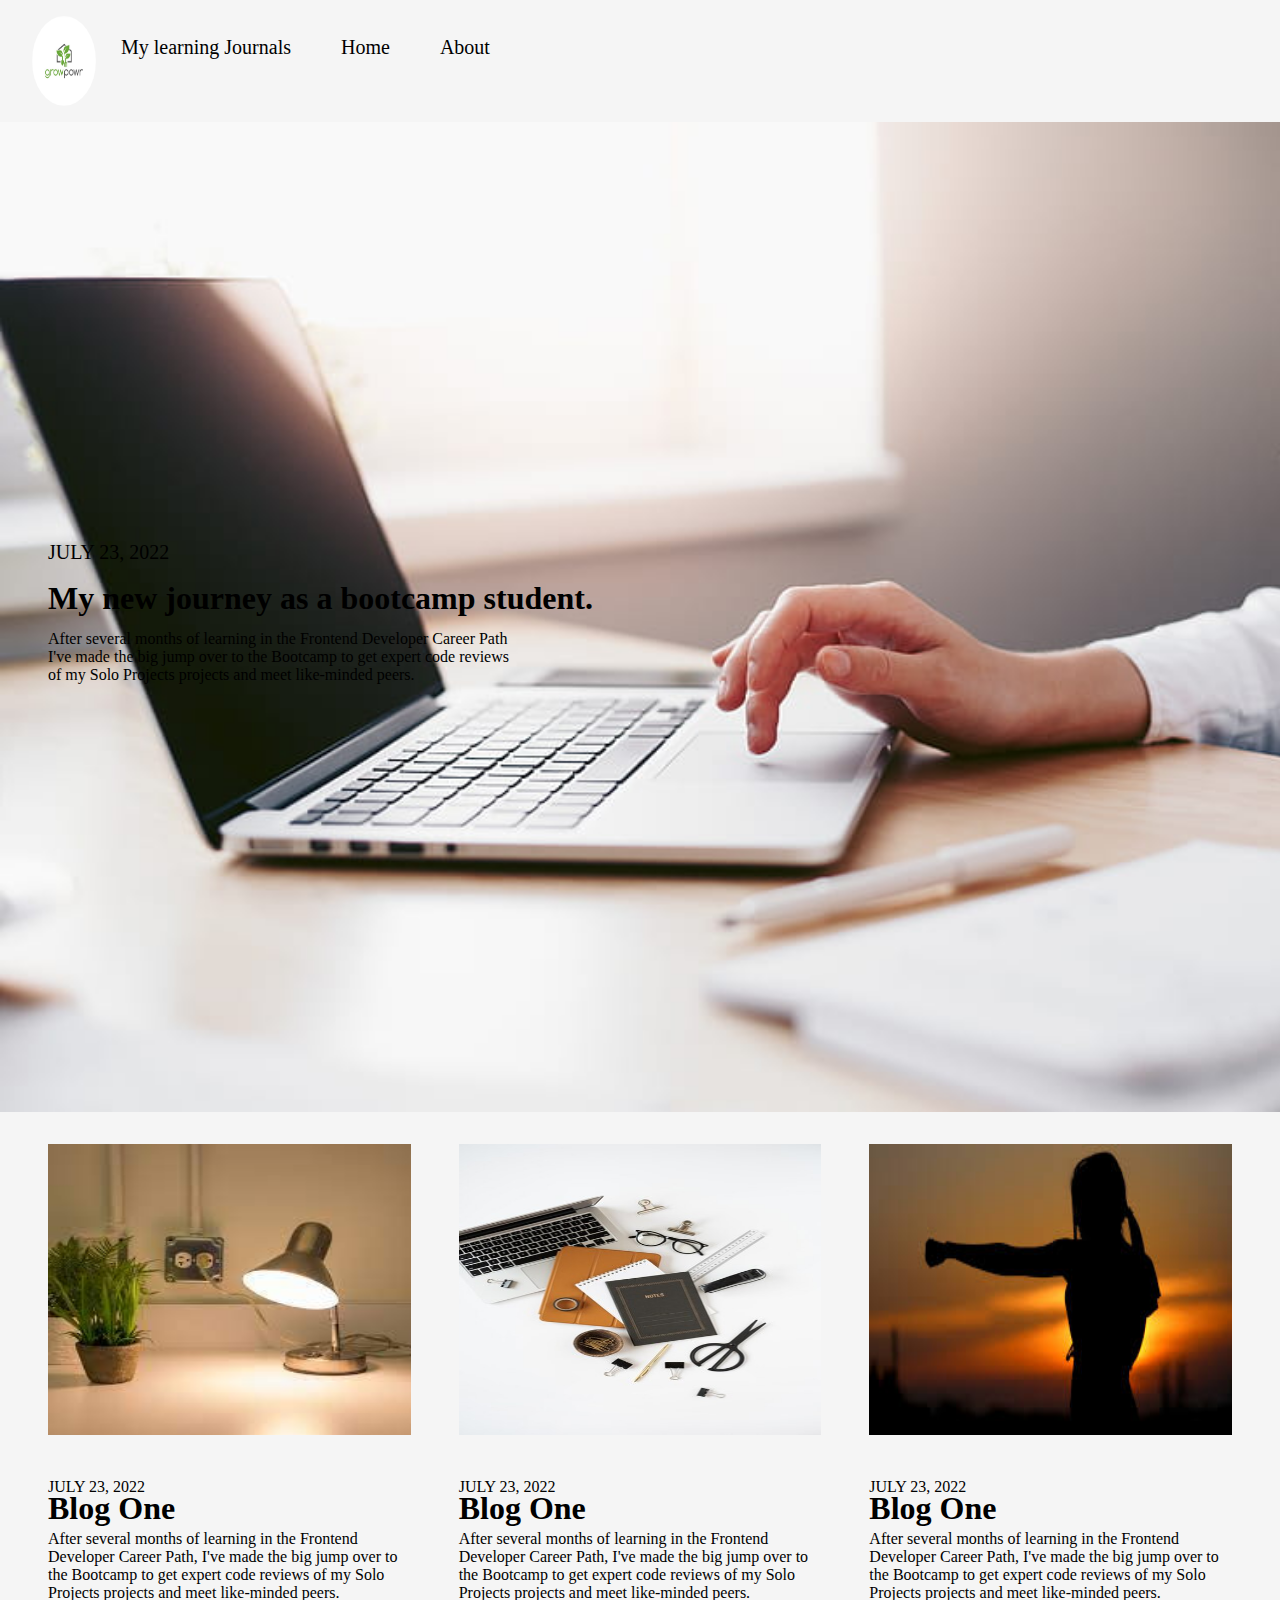
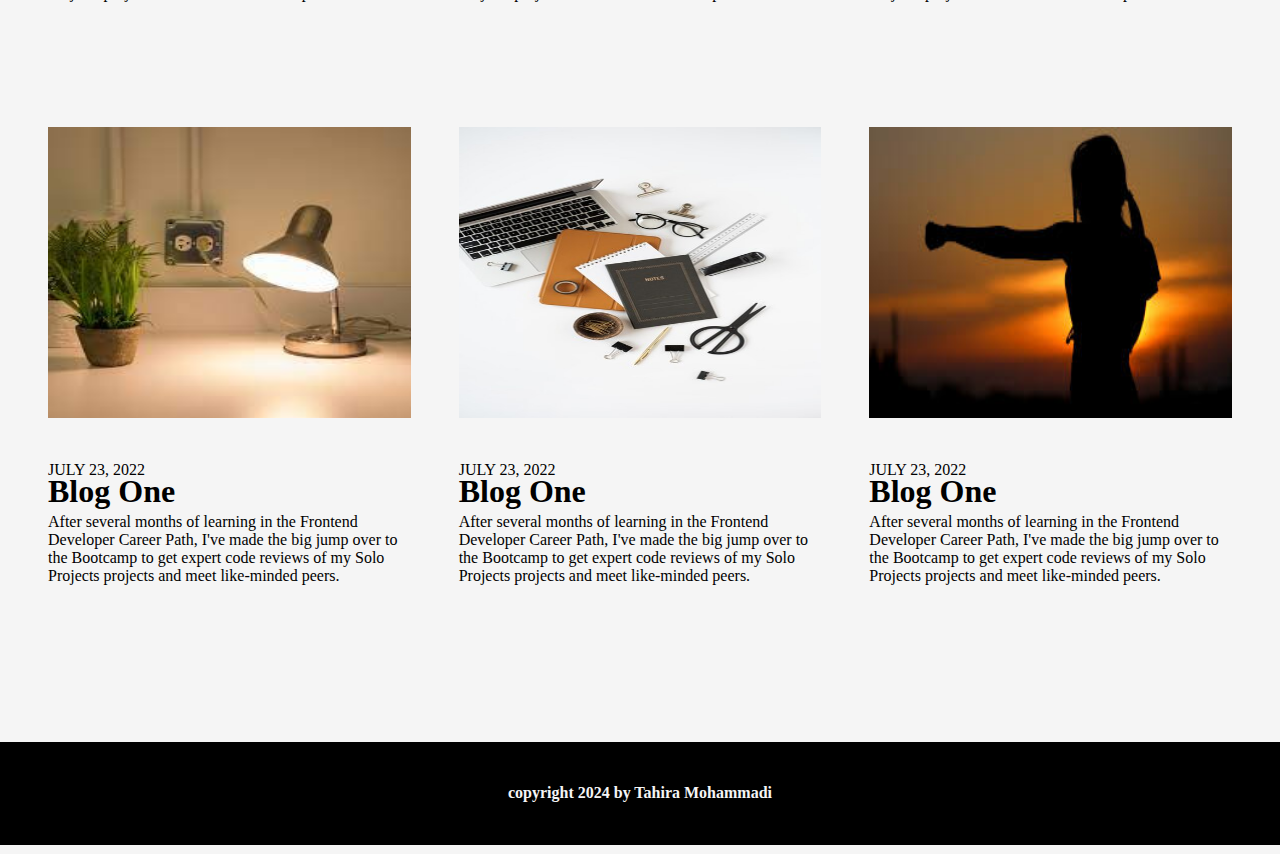
<file: responsive_design/index.html>
<!DOCTYPE html>
<html lang="en">

<head>
    <meta charset="UTF-8">
    <meta name="viewport" content="width=device-width, initial-scale=1.0">
    <meta http-equiv="X-UA-Compatible" content="ie=edge">
    <link rel="stylesheet" href="style.css">
    <link rel="stylesheet" href="https://cdnjs.cloudflare.com/ajax/libs/font-awesome/4.7.0/css/font-awesome.min.css">
    <title>My Learning journal</title>
</head>

<body>
    <div class="container">
    <header class="header">
    <img class="images" src="images/logo.jpg" />
  <div class="topnav" id="myTopnav">
        <a href="index.html">My learning Journals</a>
        <a href="home.html" class="right">Home</a>
        <a href="#about" class="right">About</a>
        <a href="javascript:void(0);" class="icon" onclick="myFunction()">
          <i class="fa fa-bars"></i>
        </a>
      </div>
    </header>
    </div>
           <section class="content">
               <article class="article">
                <p class="date">JULY 23, 2022</p>

                <strong class="title">My new journey as a bootcamp student.</strong> 
                 <p class="passage">After several months of learning in the Frontend Developer Career Path<br>
                   I've made the big jump over to the Bootcamp to get expert code reviews<br>
                   of my Solo Projects projects and meet like-minded peers.</p>
               </article>  
              </section> 
         
                <section class="portfolio">

            <div class="portfolio-card">
                <img src="images/lamp.jpg" class="port-img" alt="">
              <p class="portfolio-card-date">JULY 23, 2022</p>
                <h1 class="portfolio-card-p">Blog One</h1>
                <p>After several months of learning in the Frontend Developer Career Path,
                  I've made the big jump over to the Bootcamp to get expert code reviews
                  of my Solo Projects projects and meet like-minded peers.</p>
            </div>
            
  
          <div class="portfolio-card">
              <img src="images/pen.jpg" alt=""  class="port-img" >
              <p class="portfolio-card-date">JULY 23, 2022</p>
                <h1 class="portfolio-card-p">Blog One</h1>
                <p>After several months of learning in the Frontend Developer Career Path,
                  I've made the big jump over to the Bootcamp to get expert code reviews
                  of my Solo Projects projects and meet like-minded peers.</p>
            </div>
            
      
            <div class="portfolio-card">
              <img src="images/girls.jpg" alt=""  class="port-img" >
              <p class="portfolio-card-date">JULY 23, 2022</p>
                <h1 class="portfolio-card-p">Blog One</h1>
                <p>After several months of learning in the Frontend Developer Career Path,
                  I've made the big jump over to the Bootcamp to get expert code reviews
                  of my Solo Projects projects and meet like-minded peers.</p>
            </div>
           
       
        <div class="portfolio-card">
            <img src="images/lamp.jpg" class="port-img" alt="">
          <p class="portfolio-card-date">JULY 23, 2022</p>
            <h1 class="portfolio-card-p">Blog One</h1>
            <p>After several months of learning in the Frontend Developer Career Path,
              I've made the big jump over to the Bootcamp to get expert code reviews
              of my Solo Projects projects and meet like-minded peers.</p>
        </div>
        

      <div class="portfolio-card">
          <img src="images/pen.jpg" alt=""  class="port-img" >
          <p class="portfolio-card-date">JULY 23, 2022</p>
            <h1 class="portfolio-card-p">Blog One</h1>
            <p>After several months of learning in the Frontend Developer Career Path,
              I've made the big jump over to the Bootcamp to get expert code reviews
              of my Solo Projects projects and meet like-minded peers.</p>
        </div>
        
  
        <div class="portfolio-card">
          <img src="images/girls.jpg" alt=""  class="port-img" >
          <p class="portfolio-card-date">JULY 23, 2022</p>
            <h1 class="portfolio-card-p">Blog One</h1>
            <p>After several months of learning in the Frontend Developer Career Path,
              I've made the big jump over to the Bootcamp to get expert code reviews
              of my Solo Projects projects and meet like-minded peers.</p>
            </div>
  </section>
        
          <footer>
             <h1 class="footer">copyright 2024 by Tahira Mohammadi</h1>
          </footer>
      
</body>

</html>


<script>
     
        function myFunction() {
            let x = document.getElementById("myTopnav");
            if (x.className === "topnav") {
              x.className += " responsive";
            } else {
              x.className = "topnav";
            }
          }
             </script>
</file>
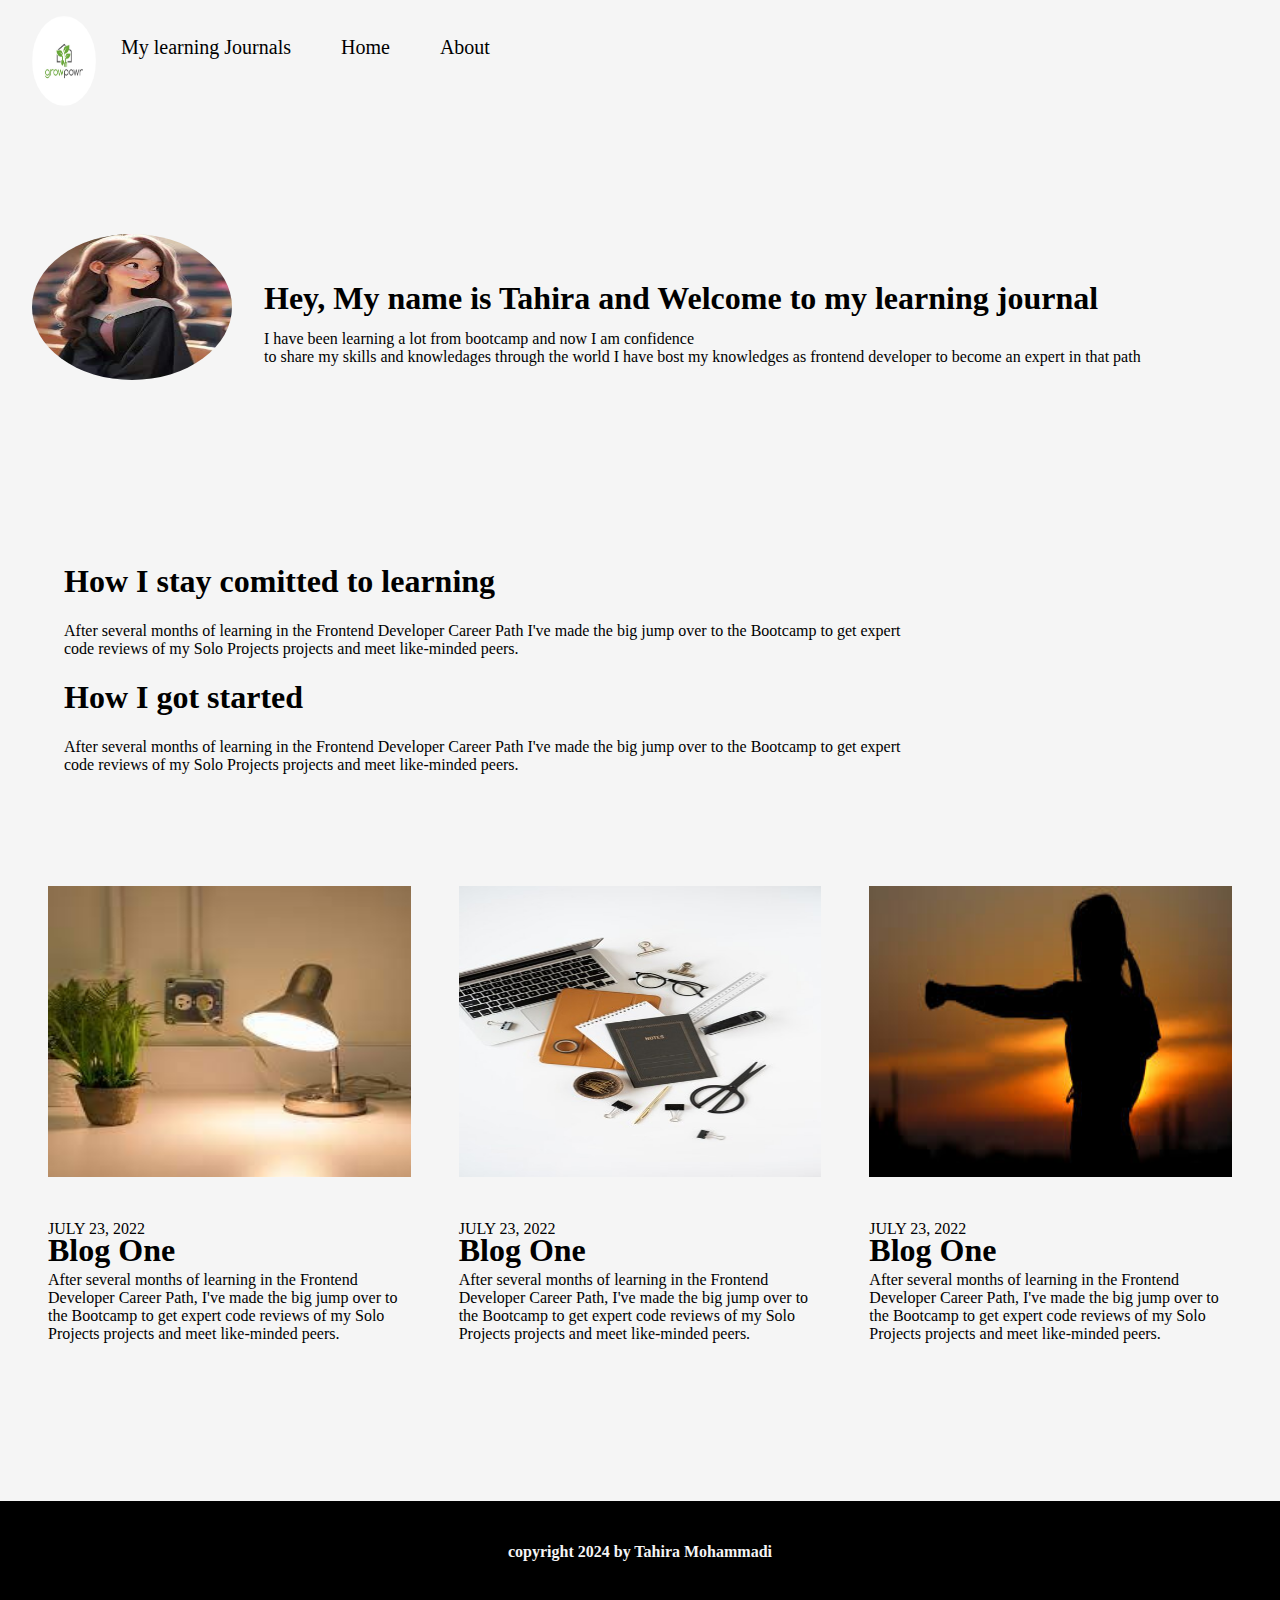
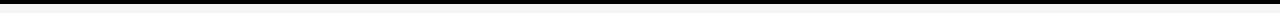
<file: responsive_design/about.html>
<!DOCTYPE html>
<html lang="en">

<head>
    <meta charset="UTF-8">
    <meta name="viewport" content="width=device-width, initial-scale=1.0">
    <meta http-equiv="X-UA-Compatible" content="ie=edge">
    <link rel="stylesheet" href="style.css">
    <link rel="stylesheet" href="https://cdnjs.cloudflare.com/ajax/libs/font-awesome/4.7.0/css/font-awesome.min.css">
    <title>My Learning journal</title>
</head>

<body>
    <div class="container">
    <header class="header">
    <img class="images" src="images/logo.jpg" />
  <div class="topnav" id="myTopnav">
        <a href="index.html">My learning Journals</a>
        <a href="home.html" class="right">Home</a>
        <a href="#about" class="right">About</a>
        <a href="javascript:void(0);" class="icon" onclick="myFunction()">
          <i class="fa fa-bars"></i>
        </a>
      </div>
    </header>
    </div>
 
        <div class="about-me">
            <img src="images/about.jpg" class="img-about"/>
            <h1 class="about-journal">Hey, My name is Tahira and Welcome to my learning journal</h1>
            <p class="about-passage">I have been learning a lot from bootcamp and now I am confidence<br> to share my skills and knowledages through the world
                I have bost my knowledges as frontend developer to become an expert in that path
            </p>
        </div>
           <article class="about-article">
            <h1>How I stay comitted to learning</h1>
            <p>After several months of learning in the Frontend Developer Career Path
                I've made the big jump over to the Bootcamp to get expert<br> code reviews
                of my Solo Projects projects and meet like-minded peers.</p>
                <h1>How I got started</h1>
                <p>After several months of learning in the Frontend Developer Career Path
                    I've made the big jump over to the Bootcamp to get expert<br> code reviews
                    of my Solo Projects projects and meet like-minded peers.</p>
                </article>

      
    <section class="portfolio">

        <div class="portfolio-card">
            <img src="images/lamp.jpg" class="port-img" alt="">
          <p class="portfolio-card-date">JULY 23, 2022</p>
            <h1 class="portfolio-card-p">Blog One</h1>
            <p>After several months of learning in the Frontend Developer Career Path,
              I've made the big jump over to the Bootcamp to get expert code reviews
              of my Solo Projects projects and meet like-minded peers.</p>
        </div>
        

      <div class="portfolio-card">
          <img src="images/pen.jpg" alt=""  class="port-img" >
          <p class="portfolio-card-date">JULY 23, 2022</p>
            <h1 class="portfolio-card-p">Blog One</h1>
            <p>After several months of learning in the Frontend Developer Career Path,
              I've made the big jump over to the Bootcamp to get expert code reviews
              of my Solo Projects projects and meet like-minded peers.</p>
        </div>
        
  
        <div class="portfolio-card">
          <img src="images/girls.jpg" alt=""  class="port-img" >
          <p class="portfolio-card-date">JULY 23, 2022</p>
            <h1 class="portfolio-card-p">Blog One</h1>
            <p>After several months of learning in the Frontend Developer Career Path,
              I've made the big jump over to the Bootcamp to get expert code reviews
              of my Solo Projects projects and meet like-minded peers.</p>
        </div>
        </section>
          
        <footer>
            <h1 class="footer">copyright 2024 by Tahira Mohammadi</h1>
         </footer>
    </body>
    </html>
    <script>
     
        function myFunction() {
            let x = document.getElementById("myTopnav");
            if (x.className === "topnav") {
              x.className += " responsive";
            } else {
              x.className = "topnav";
            }
          }
             </script>
</file>
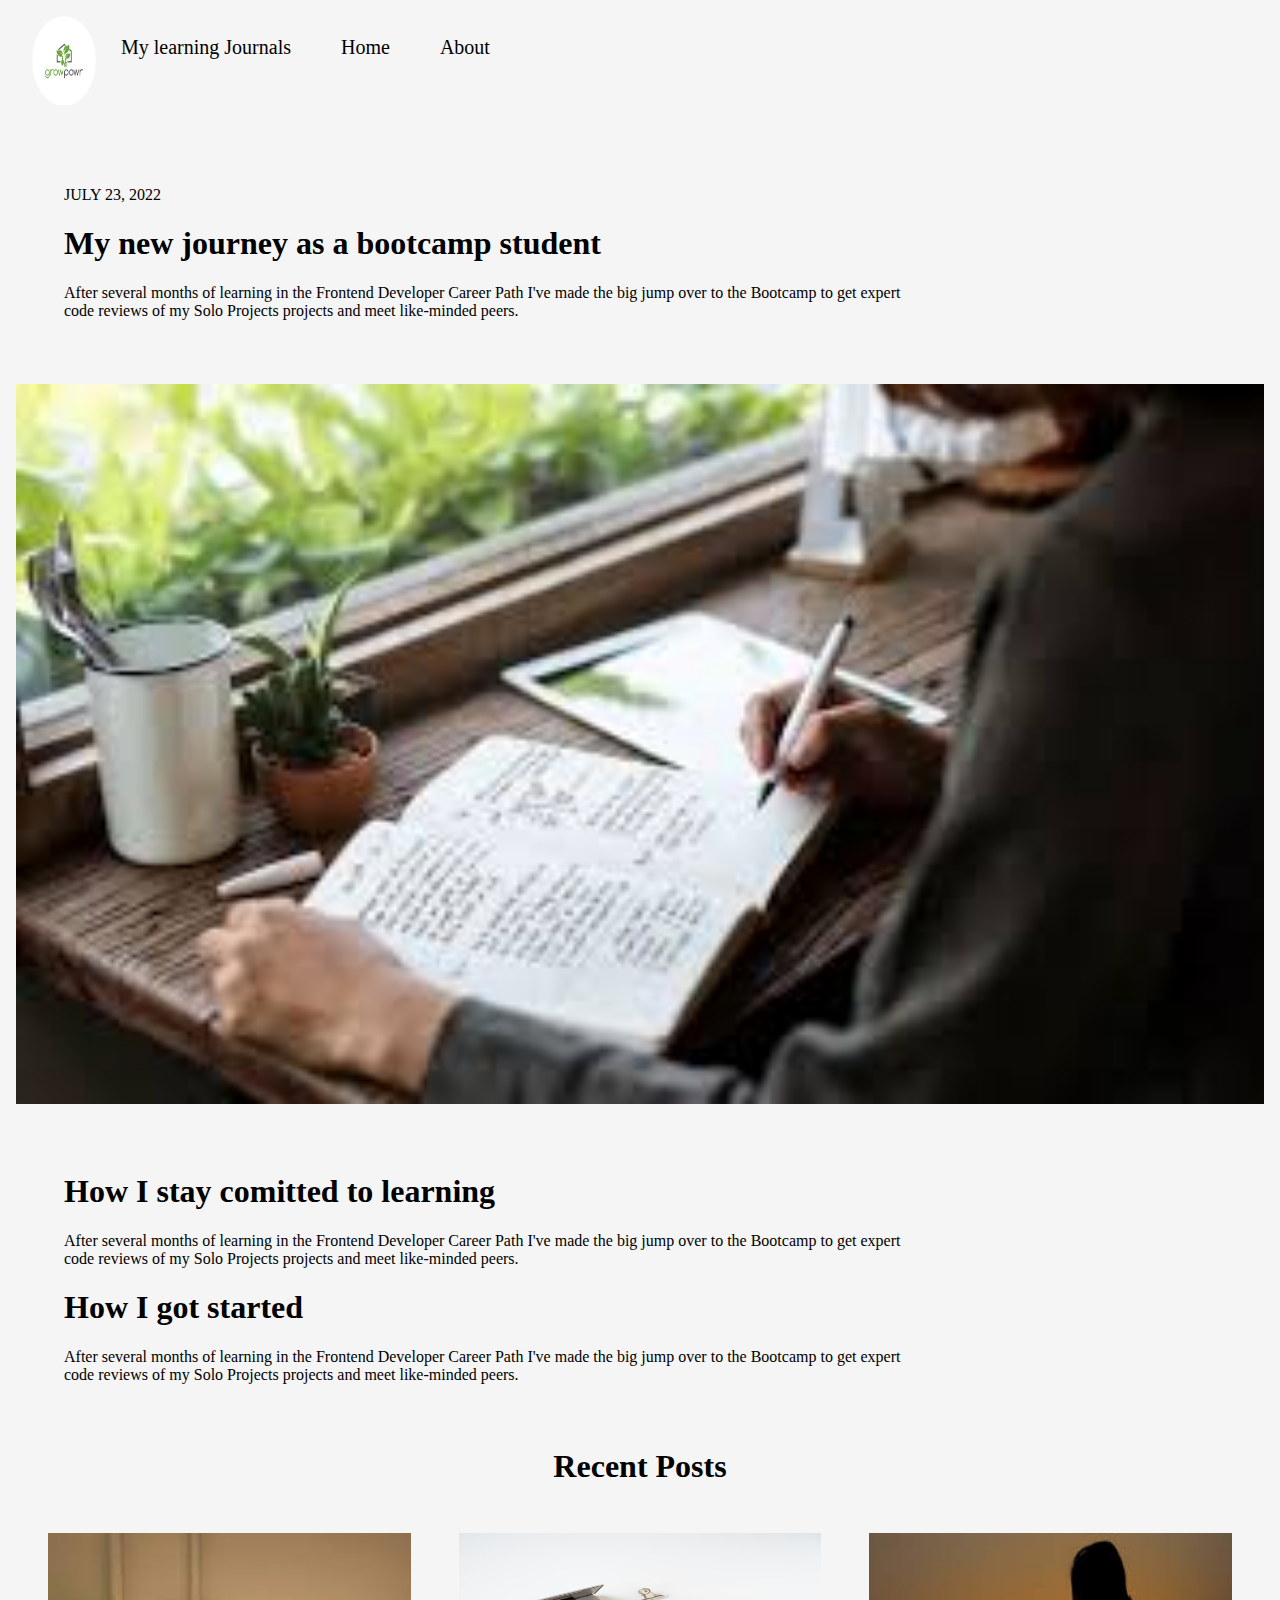
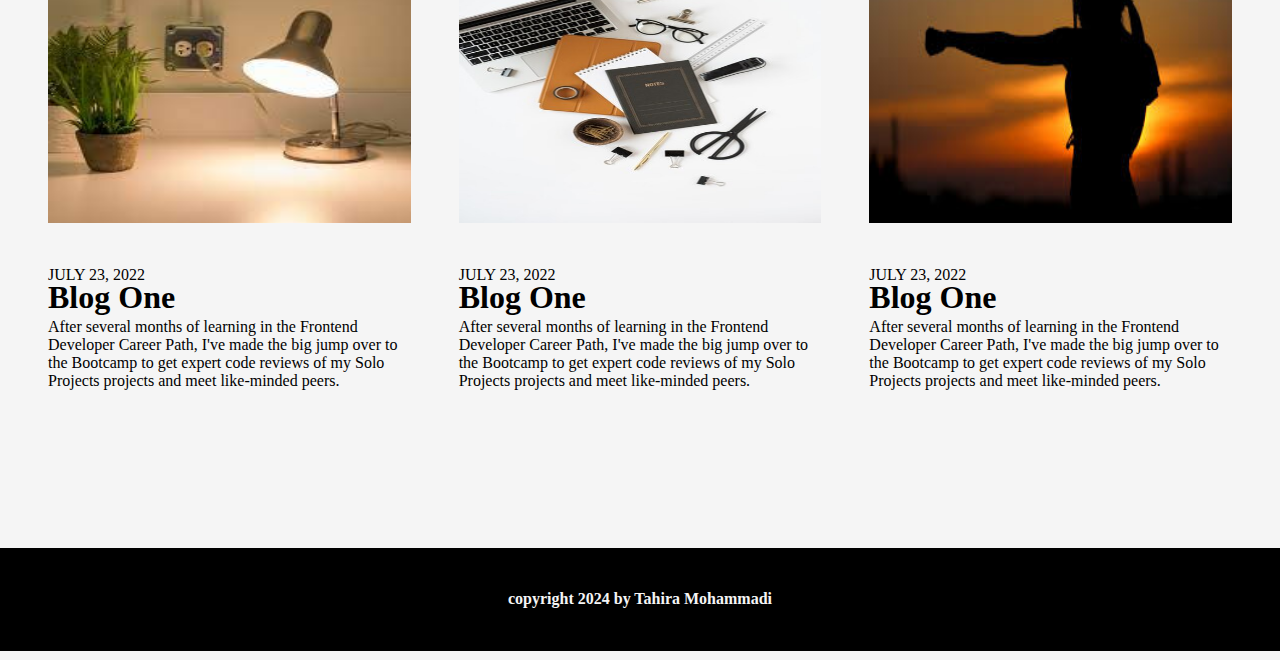
<file: responsive_design/home.html>
<!DOCTYPE html>
<html lang="en">

<head>
    <meta charset="UTF-8">
    <meta name="viewport" content="width=device-width, initial-scale=1.0">
    <meta http-equiv="X-UA-Compatible" content="ie=edge">
    <link rel="stylesheet" href="style.css">
    <link rel="stylesheet" href="https://cdnjs.cloudflare.com/ajax/libs/font-awesome/4.7.0/css/font-awesome.min.css">
    <title>My Learning journal</title>
</head>

<body>
    <div class="container">
    <header class="header">
    <img class="images" src="images/logo.jpg" />
  <div class="topnav" id="myTopnav">
        <a href="index.html" >My learning Journals</a>
        <a href="home.html" class="right">Home</a>
        <a href="about.html" class="right">About</a>
        <a href="javascript:void(0);" class="icon" onclick="myFunction()">
          <i class="fa fa-bars"></i>
        </a>
      </div>
    </header>
    </div>
       <section class="journal-sec">
               <div class="journal-passage">
                    <span>JULY 23, 2022</span>
                    <h1> My new journey as a bootcamp student</h1>
                    <p>After several months of learning in the Frontend Developer Career Path
                        I've made the big jump over to the Bootcamp to get expert<br> code reviews
                        of my Solo Projects projects and meet like-minded peers. 
                        </p>
                    </div>
                        <div class="img"></div>
                        <article class="journal-passage">
                            <h1>How I stay comitted to learning</h1>
                            <p>After several months of learning in the Frontend Developer Career Path
                                I've made the big jump over to the Bootcamp to get expert<br> code reviews
                                of my Solo Projects projects and meet like-minded peers.</p>
                                <h1>How I got started</h1>
                                <p>After several months of learning in the Frontend Developer Career Path
                                    I've made the big jump over to the Bootcamp to get expert<br> code reviews
                                    of my Solo Projects projects and meet like-minded peers.</p>
                        </article>
                   <div class="recent-post"> Recent Posts</div>
       </section>
       
       <section class="portfolio">

        <div class="portfolio-card">
            <img src="images/lamp.jpg" class="port-img" alt="">
          <p class="portfolio-card-date">JULY 23, 2022</p>
            <h1 class="portfolio-card-p">Blog One</h1>
            <p>After several months of learning in the Frontend Developer Career Path,
              I've made the big jump over to the Bootcamp to get expert code reviews
              of my Solo Projects projects and meet like-minded peers.</p>
        </div>
        

      <div class="portfolio-card">
          <img src="images/pen.jpg" alt=""  class="port-img" >
          <p class="portfolio-card-date">JULY 23, 2022</p>
            <h1 class="portfolio-card-p">Blog One</h1>
            <p>After several months of learning in the Frontend Developer Career Path,
              I've made the big jump over to the Bootcamp to get expert code reviews
              of my Solo Projects projects and meet like-minded peers.</p>
        </div>
        
  
        <div class="portfolio-card">
          <img src="images/girls.jpg" alt=""  class="port-img" >
          <p class="portfolio-card-date">JULY 23, 2022</p>
            <h1 class="portfolio-card-p">Blog One</h1>
            <p>After several months of learning in the Frontend Developer Career Path,
              I've made the big jump over to the Bootcamp to get expert code reviews
              of my Solo Projects projects and meet like-minded peers.</p>
        </div>
        </section>
          
        <footer>
            <h1 class="footer">copyright 2024 by Tahira Mohammadi</h1>
         </footer>
    </body>
    </html>

    <script>
     
        function myFunction() {
            let x = document.getElementById("myTopnav");
            if (x.className === "topnav") {
              x.className += " responsive";
            } else {
              x.className = "topnav";
            }
          }
             </script>
</file>
<file: responsive_design/style.css>
body{
    padding: 0px;
    margin:0px;
    box-sizing: border-box; 
    background: whitesmoke;
}
.container{
  display: grid;
  grid-template-columns: 0em auto 0em ;
  grid-template-areas: 
    "header header header"
}

.header{
     background: whitesmoke;
display: flex;
grid-area: header;
padding:  1em 2em;
}

  .topnav a {
    float: left;
    display: block;
    color:black;
    text-align: center;
    padding: 1em 1.25em;
    text-decoration: none;
    font-size: 1.25em;
  }
  .topnav,.right{
      text-align: right;
  }
  .topnav a:hover {
    background-color: #ddd;
    color: black;
  }
 
  .topnav .icon {
    display: none;
  }

  .images{
    width:5vw;
    height: 10vh;
    border-radius: 50%;
 

}

  @media screen and (max-width: 680px) {
    .topnav a:not(:first-child) {display: none;}
    .topnav a.icon {
      float: right;
      display: block;
    }
  }
  

  @media screen and (max-width: 680px) {
    .topnav.responsive {position: relative;}
    .topnav.responsive a.icon {
      position: absolute;
      right: 0;
      top: 0;
    }
    .topnav.responsive a {
      float: none;
      display: block;
      text-align: left;
    }
  }



.content{
  background-image:url('images/com.jpg');
  background-size: cover;
  background-repeat: no-repeat;
   height: 110vh;
   width: 100%;
        position: relative;
  }
  .article{
    left:3em;
    top:25em;
    position: absolute;
    display: flex;
    flex-direction: column;
    align-items: flex-start;
    justify-content: flex-end;

    }
    
    .date{
        font-size:1.25em;
        line-height:1em;
    }
    .title{
        line-height:1;
        font-size:2em;
    } 
.passage, .title, .date{
  color:black;
}

@media (max-width:680px) {
   .content{
   background-image:url('images/com.jpg');
  background-size: cover;
  background-repeat: no-repeat;
   height: 110vh;
   position: relative;
   }
   .article{
        display: flex;
           justify-content: flex-end;
           flex-direction: column;
           left:3em;
           top:5em;     
   }
   .date{
    font-size:1em;
    line-height:1em;
}
.title{
    line-height:0;
    font-size:1em;
} 
.passage, .title, .date{
color:black;
}

}
.portfolio{
  display: grid;
  grid-template-columns: 1fr;
  padding: 1em;
}
.port-img{width: 100%;
  height: 40%;

}

.portfolio-card-date{
  line-height: 0;
}
.portfolio-card-p{
 line-height: 0;
 font-size:2em;

}

@media only screen and (min-width:680px){
.portfolio {
display: grid;
  grid-template-columns: 1fr 1fr 1fr;
  grid-gap: 3em;
  padding: 2em 3em;

} 

.portfolio-card{
  margin-bottom: -12em;
}
.port-img{
  width: 100%;
  height:40%;
}
.portfolio-card-date{
   padding-top:2em;
   line-height: 0;
}
.portfolio-card-p{
  line-height: 0;
  font-size:2em;

}
footer{
display: flex;
background-color: black;
text-align: center;
align-items: center;
justify-content: center;
padding: 2em;
margin-top:3em;
}
.footer{
  color:whitesmoke;
   font-size:1em;

}
}

footer{
  display: flex;
  background-color: black;
  text-align: center;
  align-items: center;
  justify-content: center;
  padding: 2em;
  margin-top:3em;
  }
  .footer{
    color:whitesmoke;
     font-size:1em;
  
  }

   /* journal....section */
  .journal-sec{
    display: grid;
    grid-template-columns: 1fr;
     padding: 1em;
 
  }
.img{
  background-image: url('images/journal.jpg');
  width: 100%;
  height: 80vh;
  background-size:cover;
  background-repeat:no-repeat;
}
.journal-passage{
       padding: 3em;
}
.recent-post{
  display: flex;
  justify-content: center;
  font-size: 2em;
  font-weight: bold;
}

/* about me section.... */

.about-me{
  display: grid;
  padding: 2em;
}
.img-about{
  border-radius: 50%;
  width: 35%;
  height: 50%;
  margin-bottom: -5em;
  margin-top:5em;

}
.about-article{
  padding: 4em;
}
@media only screen and (min-width:680px){
   .about-me{
    grid-template: 3em auto  150px 4em / 200px auto;
   }
   .about-journal{
    grid-row: 1 / -1;
    grid-column: 2 / -2;
    margin-top:4em;
    padding-left: 1em;
    line-height: 1em;
   }
   .about-passage{
     grid-row: 2/-2;
     grid-column: 2/-2;
     margin-top:8em;
   
     padding-left: 2em;
   }
   .img-about{
    grid-row: 1 / -1;
    grid-column: 1 / 2;
    width: 100%;
    height: 50%;
    
   }
}
</file>
